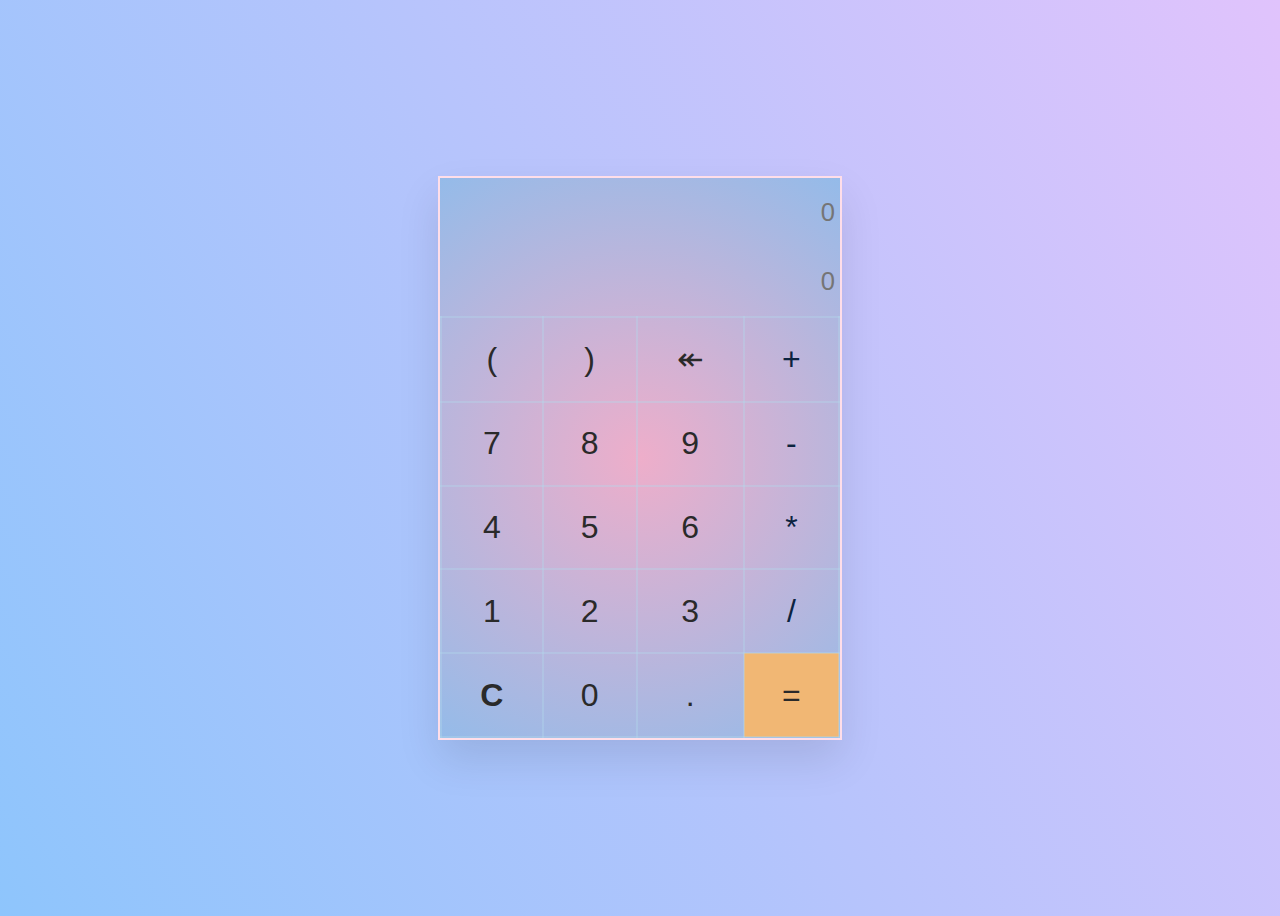
<file: CALCULATOR/index.html>
<!DOCTYPE html>
<html lang="en">

<head>
    <meta charset="UTF-8">
    <meta http-equiv="X-UA-Compatible" content="IE=edge">
    <meta name="viewport" content="width=device-width, initial-scale=1.0">
    <title>Calculator</title>
    <link rel="stylesheet" type="text/css" href="style.css">

</head>

<body>

    <div class="container">
        <input type="text" id="useinp" placeholder="0" disabled>
        <input type="text" id="compout" placeholder="0" disabled>
        <table>
            <tr>
                <td onclick="calcad('(')">(</td>
                <td onclick="calcad(')')">)</td>
                <td onclick="removech()">&Larr;</td>
                <td onclick="calcad('+')" class="vari">+</td>
            </tr>

            <tr>
                <td onclick="calcad('7')">7</td>
                <td onclick="calcad('8')">8</td>
                <td onclick="calcad('9')">9</td>
                <td onclick="calcad('-')" class="vari">-</td>
            </tr>

            <tr>
                <td onclick="calcad('4')">4</td>
                <td onclick="calcad('5')">5</td>
                <td onclick="calcad('6')">6</td>
                <td onclick="calcad('*')" class="vari">*</td>
            </tr>

            <tr>
                <td onclick="calcad('1')">1</td>
                <td onclick="calcad('2')">2</td>
                <td onclick="calcad('3')">3</td>
                <td onclick="calcad('/')" class="vari">/</td>
            </tr>

            <tr>
                <td onclick="reset()"><b>C</b></td>
                <td onclick="calcad('0')">0</td>
                <td onclick="calcad('.')">.</td>
                <td class="equalbtn" onclick="execm()">=</td>
            </tr>

        </table>

    </div>

    <script src="calc.js"></script>

</body>


</html>
</file>
<file: CALCULATOR/style.css>
body {
  background-color: #8ec5fc;
  background-image: linear-gradient(62deg, #8ec5fc 0%, #e0c3fc 100%);
  color: rgb(42, 42, 42);
  font-family: Arial, Helvetica, sans-serif;
  display: flex;
  align-items: center;
  justify-content: center;
  height: 100vh;
}

.container {
  width: 400px;
  background: rgb(238, 174, 202);
  background: radial-gradient(
    circle,
    rgba(238, 174, 202, 1) 0%,
    rgba(148, 187, 233, 1) 100%
  );
  box-shadow: 0 20px 40px rgba(0, 0, 0, 0.1);
  border: 2px solid;
  border-color: #ffdee9;
}

table {
  border-collapse: collapse;
  width: 100%;
  border: 2px solid rgba(124, 169, 196, 0.295);
}

td {
  font-size: 2em;
  padding: 0.7em;
  text-align: center;
  cursor: default;
  transition: 0.2s;
  border: 2px solid rgba(178, 217, 235, 0.363);
}

td:hover {
  background-color: rgb(199, 199, 199);
}

input {
  padding: 20px 5px;
  width: 390px;
  border: 0;
  font-size: 2vw;
  background-color: #dbe0e000;
  color: #0c2340;
  text-align: right;
}

.vari {
  background-color: #dbe0e000;
  color: #0c2340;
}

.vari:hover {
  background-color: #222;
}

.equalbtn {
  background: rgb(241, 183, 116);
}

@media screen and (max-width: 800px) {
  input {
    width: 320px;
  }
}
</file>
